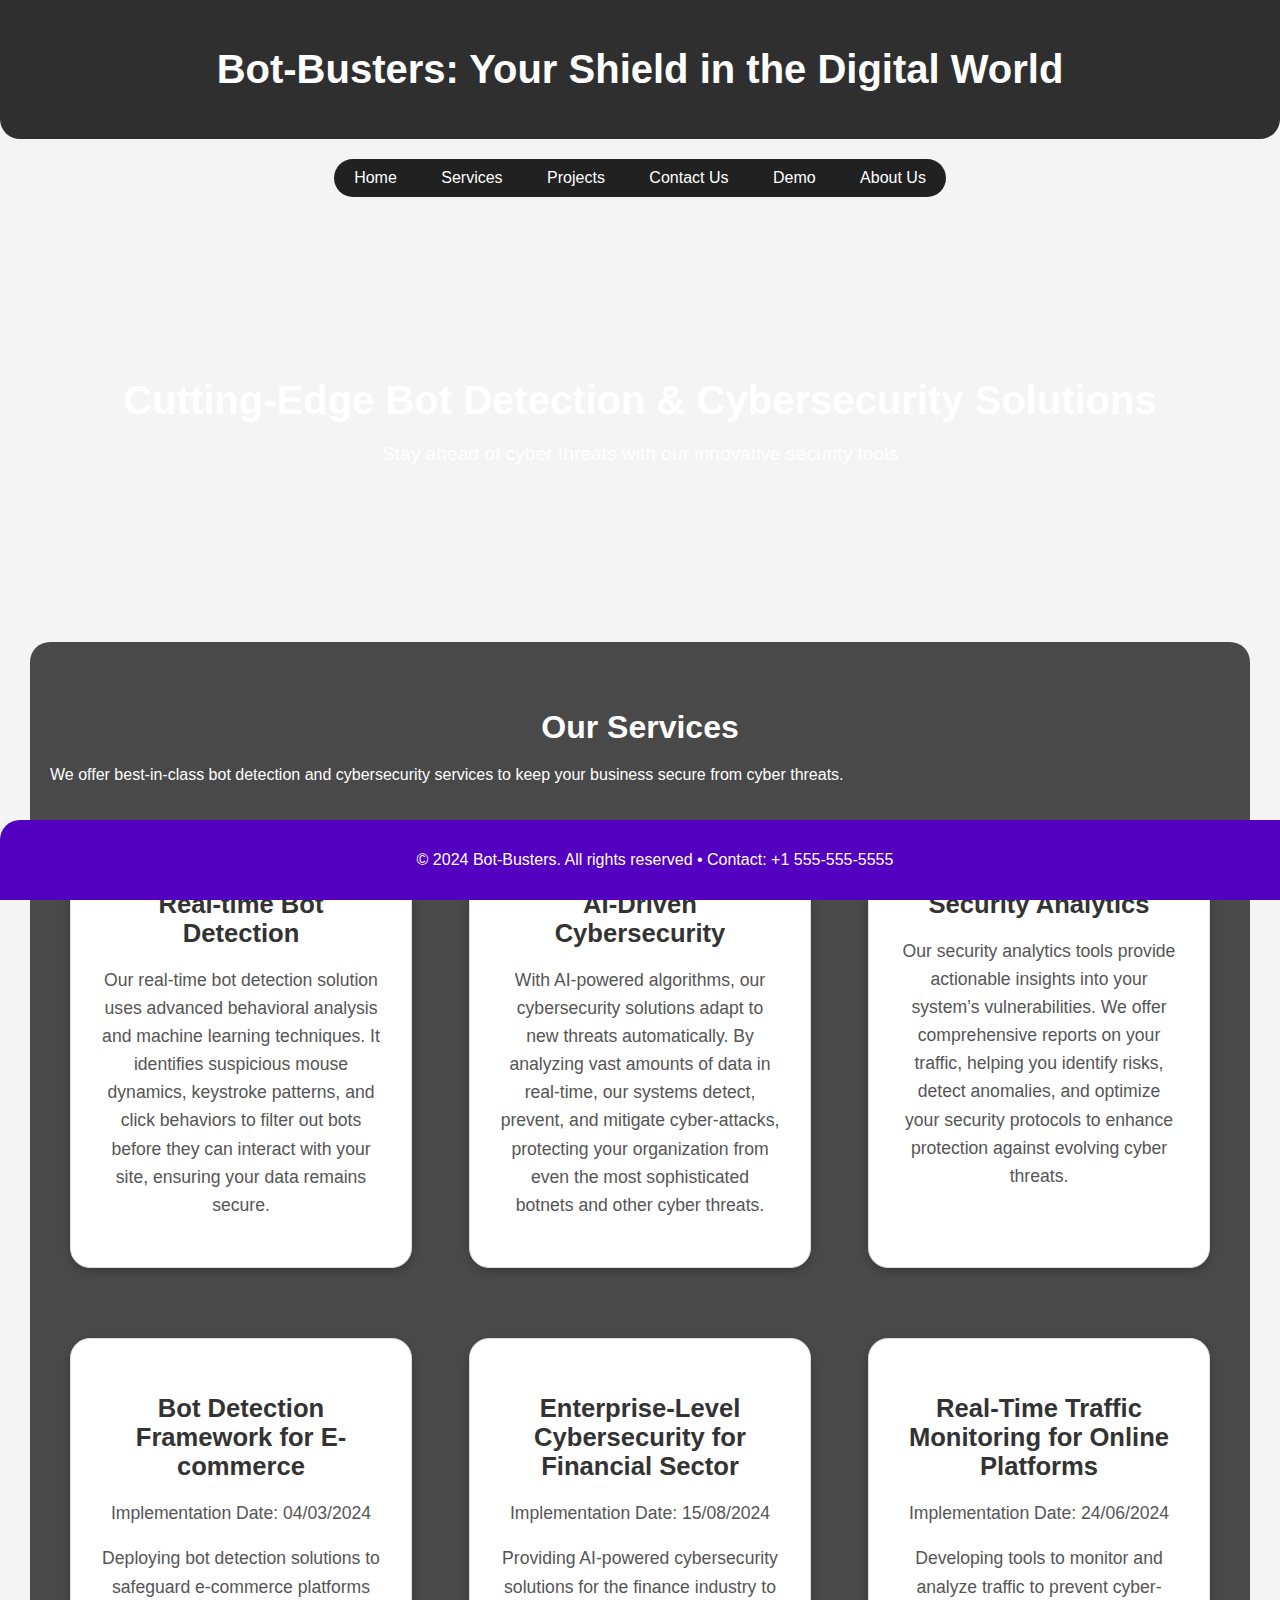
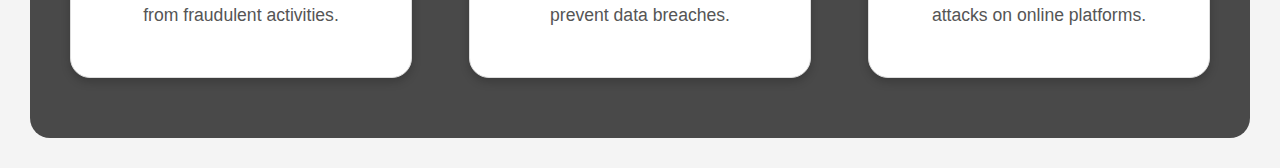
<file: index.html>
<!DOCTYPE html>
<html lang="en">

<head>
    <meta charset="UTF-8" />
    <meta name="viewport" content="width=device-width, initial-scale=1.0" />
    <title>Bot-Busters | Security as a Service</title>
    <style>
        body {
            font-family: 'Roboto', Arial, sans-serif;
            background-color: #f4f4f4;
            background-image: url("https://img.freepik.com/free-vector/network-connection-background_23-2148879892.jpg?w=2000&t=st=1726236254~exp=1726236854~hmac=1ffea122d129be47a02939e664729ded2a0bf15cf31809a986e73a9db69a7d04");
            background-size: cover;
            background-position: center;
            margin: 0;
            padding: 0;
        }

        header {
            background-color: rgba(0, 0, 0, 0.85);
            color: #00c2ff;
            padding: 20px;
            text-align: center;
            opacity: 0.95;
            border-radius: 0 0 20px 20px;
        }

        header h1 {
            color: #ffffff;
            font-size: 2.5em;
            font-weight: bold;
        }

        nav {
            background-color: rgba(10, 10, 10, 0.9);
            color: #ffffff;
            padding: 10px 0;
            text-align: center;
            border-radius: 20px;
            max-width: fit-content;
            margin: 20px auto;
        }

        nav a {
            color: #ffffff;
            padding: 14px 20px;
            text-decoration: none;
            transition: all 0.3s ease-in-out;
        }

        nav a:hover {
            background-color: #00c2ff;
            color: black;
            border-radius: 10px;
            padding: 14px 25px;
        }

        .services {
            display: flex;
            justify-content: space-between;
            margin-top: 30px;
            padding: 20px;
        }

        .service-box {
            width: 30%;
            background-color: white;
            border: 1px solid #ddd;
            padding: 30px;
            box-sizing: border-box;
            text-align: center;
            box-shadow: 0 4px 10px rgba(0, 0, 0, 0.2);
            transition: transform 0.3s ease-in-out, box-shadow 0.3s ease-in-out;
            border-radius: 20px;
            position: relative;
            overflow: hidden;
        }

        .service-box h3 {
            color: #333333;
            margin-bottom: 15px;
            font-size: 1.6em;
            font-weight: bold;
        }

        .service-box p {
            color: #555555;
            font-size: 1.1em;
            line-height: 1.6;
        }

        .service-box:hover {
            transform: translateY(-10px);
            box-shadow: 0 10px 20px rgba(0, 0, 0, 0.25);
            cursor: pointer;
        }

        .page-hero {
            background-image: url("https://miro.medium.com/v2/resize:fit:1200/format:webp/1*WbY3SRcxINTOkVpTGxaiPg.jpeg");
            background-size: cover;
            background-position: center;
            padding: 10% 5%;
            text-align: center;
            color: white;
            border-radius: 0 0 50px 50px;
        }

        .page-hero h2 {
            font-size: 2.5em;
            font-weight: bold;
        }

        .page-hero p {
            font-size: 1.2em;
            margin-top: 15px;
        }

        main {
            padding: 40px 20px;
            background-color: rgba(0, 0, 0, 0.7);
            color: #ffffff;
            border-radius: 20px;
            margin: 30px;
        }

        h2 {
            font-size: 2em;
            margin-bottom: 20px;
            text-align: center;
        }

        footer {
            background-color: #5300c0;
            color: #fff;
            text-align: center;
            padding: 15px;
            border-radius: 20px 20px 0 0;
            position: fixed;
            width: 100%;
            bottom: 0;
        }

        @media (max-width: 768px) {
            .services {
                flex-direction: column;
                align-items: center;
            }

            .service-box {
                width: 80%;
                margin-bottom: 20px;
            }
        }

        /* Floating label effect */
        .service-box::before {
            content: "";
            position: absolute;
            top: 0;
            left: -100%;
            width: 100%;
            height: 100%;
            background-color: rgba(0, 194, 255, 0.2);
            transition: left 0.5s ease-in-out;
            border-radius: 20px;
        }

        .service-box:hover::before {
            left: 100%;
        }
    </style>
</head>

<body>
    <header>
        <h1>Bot-Busters: Your Shield in the Digital World</h1>
    </header>

    <nav>
        <a href="#">Home</a>
        <a href="services.html">Services</a>
        <a href="projects.html">Projects</a>
        <a href="contact.html">Contact Us</a>
        <a href="login.html">Demo</a>
        <a href="about.html">About Us</a>
    </nav>

    <div class="page-hero">
        <h2>Cutting-Edge Bot Detection & Cybersecurity Solutions</h2>
        <p>Stay ahead of cyber threats with our innovative security tools</p>
    </div>

    <main>
        <h2>Our Services</h2>
        <p>We offer best-in-class bot detection and cybersecurity services to keep your business secure from cyber threats.</p>

        <div class="services">
            <div class="service-box">
                <h3>Real-time Bot Detection</h3>
                <p>Our real-time bot detection solution uses advanced behavioral analysis and machine learning techniques. It identifies suspicious mouse dynamics, keystroke patterns, and click behaviors to filter out bots before they can interact with your site, ensuring your data remains secure.</p>
            </div>

            <div class="service-box">
                <h3>AI-Driven Cybersecurity</h3>
                <p>With AI-powered algorithms, our cybersecurity solutions adapt to new threats automatically. By analyzing vast amounts of data in real-time, our systems detect, prevent, and mitigate cyber-attacks, protecting your organization from even the most sophisticated botnets and other cyber threats.</p>
            </div>

            <div class="service-box">
                <h3>Security Analytics</h3>
                <p>Our security analytics tools provide actionable insights into your system’s vulnerabilities. We offer comprehensive reports on your traffic, helping you identify risks, detect anomalies, and optimize your security protocols to enhance protection against evolving cyber threats.</p>
            </div>
        </div>

        <!-- <h2>Ongoing Projects</h2> -->
        <div class="services">
            <div class="service-box">
                <h3>Bot Detection Framework for E-commerce</h3>
                <p>Implementation Date: 04/03/2024</p>
                <p>Deploying bot detection solutions to safeguard e-commerce platforms from fraudulent activities.</p>
            </div>

            <div class="service-box">
                <h3>Enterprise-Level Cybersecurity for Financial Sector</h3>
                <p>Implementation Date: 15/08/2024</p>
                <p>Providing AI-powered cybersecurity solutions for the finance industry to prevent data breaches.</p>
            </div>

            <div class="service-box">
                <h3>Real-Time Traffic Monitoring for Online Platforms</h3>
                <p>Implementation Date: 24/06/2024</p>
                <p>Developing tools to monitor and analyze traffic to prevent cyber-attacks on online platforms.</p>
            </div>
        </div>
    </main>

    <footer>
        <p>&copy; 2024 Bot-Busters. All rights reserved • Contact: +1 555-555-5555</p>
    </footer>
</body>

</html>
</file>
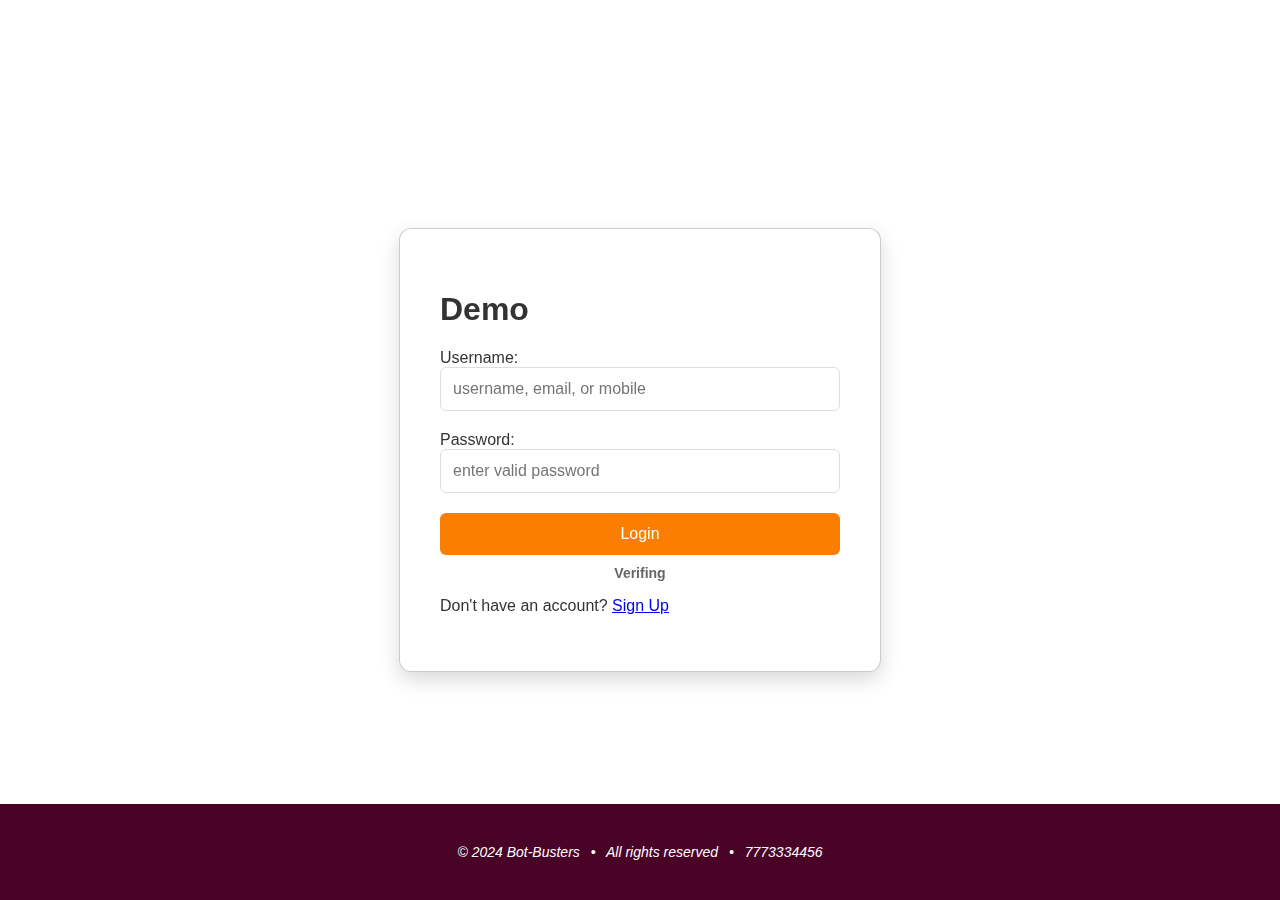
<file: Login/login.html>
<!DOCTYPE html>
<html lang="en">
 <head>
 <meta charset="UTF-8" />
 <meta name="viewport" content="width=device-width, initial-scale=1.0" />
 <link rel="stylesheet" href="styles.css">
 <title>Login Page with Bot Detection</title>
 </head>
 <body>
 <div class="login-container">
 <b><h1>Demo</h1></b>
 <form id="signInForm" action="#" method="post">
 <label for="username">Username:</label>
 <input
 type="text"
 id="first"
 name="first"
 placeholder="username, email, or mobile"
 required
 />

 <label for="password">Password:</label>
 <input
 type="password"
 id="password"
 name="password"
 placeholder="enter valid password"
 required
 />

 <!-- Hidden input for bot detection -->
 <input type="checkbox" id="verified" name="verified" style="display:none;" />

 <button type="submit" id="submit-btn" disabled>Login</button>

 <!-- Verification message -->
 <p id="verification-status">Verifing</p>
 </form>

 <p>Don't have an account? <a href="signup1.html">Sign Up</a></p>
 </div>

 <footer>
 <i>
 &copy; 2024 Bot-Busters &ensp;•&ensp; All rights reserved &ensp;•&ensp; 7773334456
 </i>
 </footer>

<script src="script.js"></script>
 
 </body>
</html>
</file>
<file: Login/styles.css>
/* Base Styles */
body {
    display: flex;
    justify-content: center;
    align-items: center;
    background-image: url("https://c4.wallpaperflare.com/wallpaper/944/995/821/abstract-backgrounds-minimalistic-website-wallpaper-preview.jpg");
    background-size: cover;
    height: 100vh;
    margin: 0;
    font-family: 'Arial', sans-serif;
    color: #333;
  }
  
  /* Login Container */
  .login-container {
    width: 100%;
    max-width: 400px;
    padding: 40px;
    border: 1px solid rgba(0, 0, 0, 0.2);
    background-color: rgba(255, 255, 255, 0.9);
    border-radius: 12px;
    box-shadow: 0 8px 20px rgba(0, 0, 0, 0.15);
    backdrop-filter: blur(10px);
    transition: transform 0.3s ease, box-shadow 0.3s ease;
  }
  
  .login-container:hover {
    transform: translateY(-5px);
    box-shadow: 0 12px 25px rgba(0, 0, 0, 0.3);
  }
  
  /* Input Fields */
  .login-container input {
    width: 100%;
    padding: 12px;
    margin-bottom: 20px;
    border: 1px solid #ddd;
    border-radius: 6px;
    box-sizing: border-box;
    font-size: 16px;
    transition: border-color 0.3s ease;
  }
  
  .login-container input:focus {
    border-color: #fc7e00;
    outline: none;
  }
  
  .login-container input:hover {
    transform: scale(1.05);
    transition: transform 0.2s ease-in-out;
  }
  
  /* Button Styles */
  .login-container button {
    width: 100%;
    padding: 12px;
    background-color: #fc7e00;
    color: white;
    border: none;
    border-radius: 6px;
    cursor: pointer;
    font-size: 16px;
    transition: background-color 0.3s ease, box-shadow 0.3s ease;
  }
  
  .login-container button:hover {
    background-color: #e36900;
    box-shadow: 0 8px 15px rgba(0, 0, 0, 0.1);
  }
  
  .login-container button:active {
    transform: scale(0.98);
  }
  
  /* Verification Status */
  #verification-status {
    margin-top: 10px;
    font-size: 14px;
    text-align: center;
    color: #666;
    font-weight: bold;
  }
  
  /* Footer */
  footer {
    background-color: #490327;
    color: #fff;
    text-align: center;
    padding: 40px;
    width: 100%;
    position: fixed;
    bottom: 0;
    font-size: 14px;
    transition: background-color 0.3s ease;
  }
  
  footer:hover {
    background-color: #600338;
  }
  
  /* Responsive Design */
  @media (max-width: 768px) {
    .login-container {
      padding: 30px;
      width: 90%;
    }
  
    footer {
      padding: 20px;
      font-size: 12px;
    }
  }
  
  @media (max-width: 480px) {
    .login-container {
      padding: 20px;
    }
  
    .login-container input, .login-container button {
      font-size: 14px;
    }
  }
</file>
